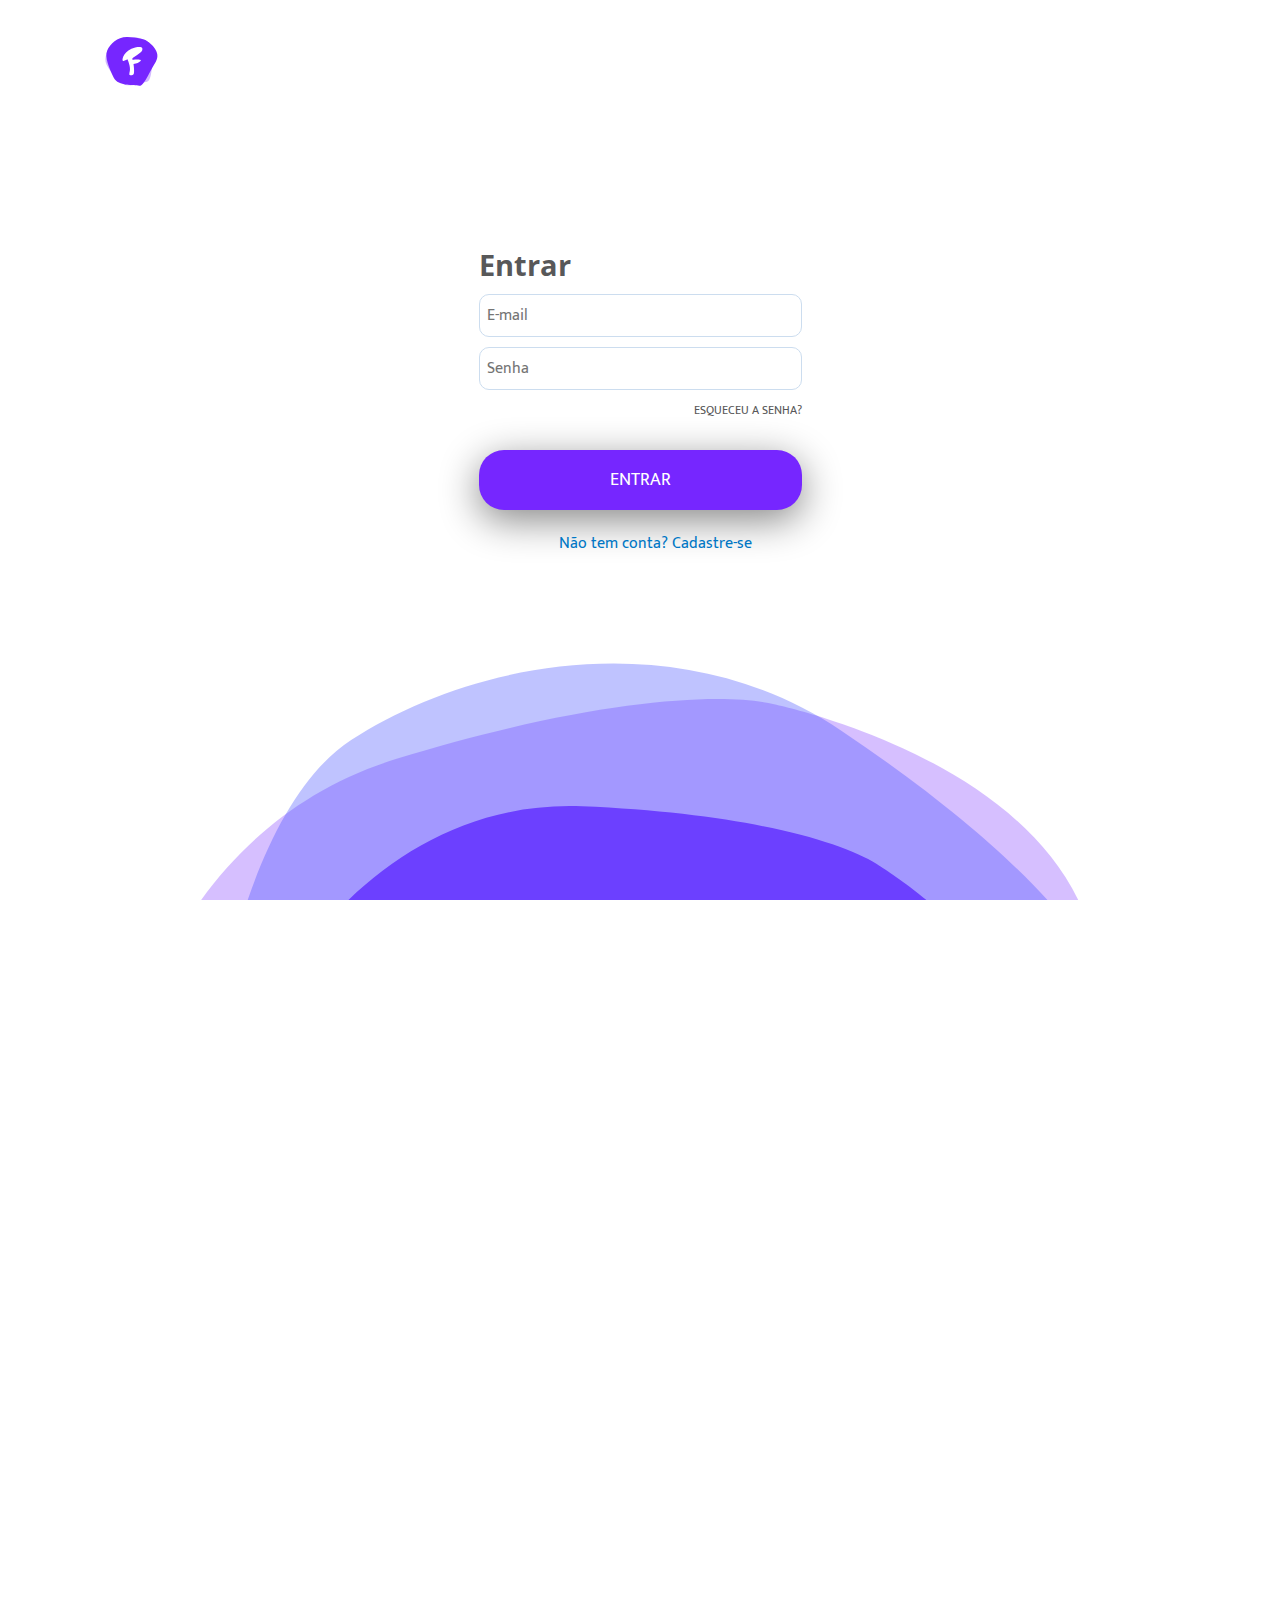
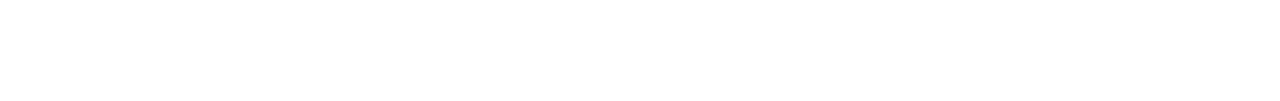
<file: html/index.html>
<!DOCTYPE html>
<html lang="pt-br">
  <head>
    <title>
      Login
    </title>
    <link rel="icon" href="../img/front-test-logo.png" type="image/x-icon" />
    <link rel="shortcut icon" href="MeuIcone.ico" type="image/x-icon" />

    <meta charset="utf-8">
    <meta name="author" content="Front Test">
    <meta name="description" content="Front Test">
    <meta name="keywords" content="sites, web, desenvolvimento,São Paulo">

    <link rel="stylesheet" type="text/css" href="../css/style.css">
    <link rel="stylesheet" type="text/css" href="../css/reset.css">
    <link href="https://fonts.googleapis.com/css?family=Mukta:400,700|Open+Sans:700&display=swap" rel="stylesheet">

    
  </head>
  <body>
    <header>
      <nav id="menu" class="menu-naveg">
        <a href="index.html"> 
          <img src="../img/front-test-logo.svg" alt="Front Test">
        </a>  
      </nav>
    </header>    

      <section class="form-section">       
    
          <div class="form-wrapper">
            <form action="">
              <h1>Entrar</h1>

              <div class="input-block">
                <input type="email" id="login-email" placeholder="E-mail" />
              </div>

              <div class="input-block">                
                <input type="password" id="login-password" placeholder="Senha" />
                <a href="/html/esquci-senha.html">ESQUECEU A SENHA?</a>
              </div>
              
              <button type="button" class="btn-login"id="bt">ENTRAR</button>

              <p><a href="cadastro.html">Não tem conta? Cadastre-se</a></p>

            </form>

            <div id="fig-rodape">
              <img src="../img/bg-front.svg"/>
            </div>

          </div>

        

        <footer>
          
        </footer>
        
        </section>
    <script type="text/javascript" src="../js/index.js"></script>
  </body>
</html>
</file>
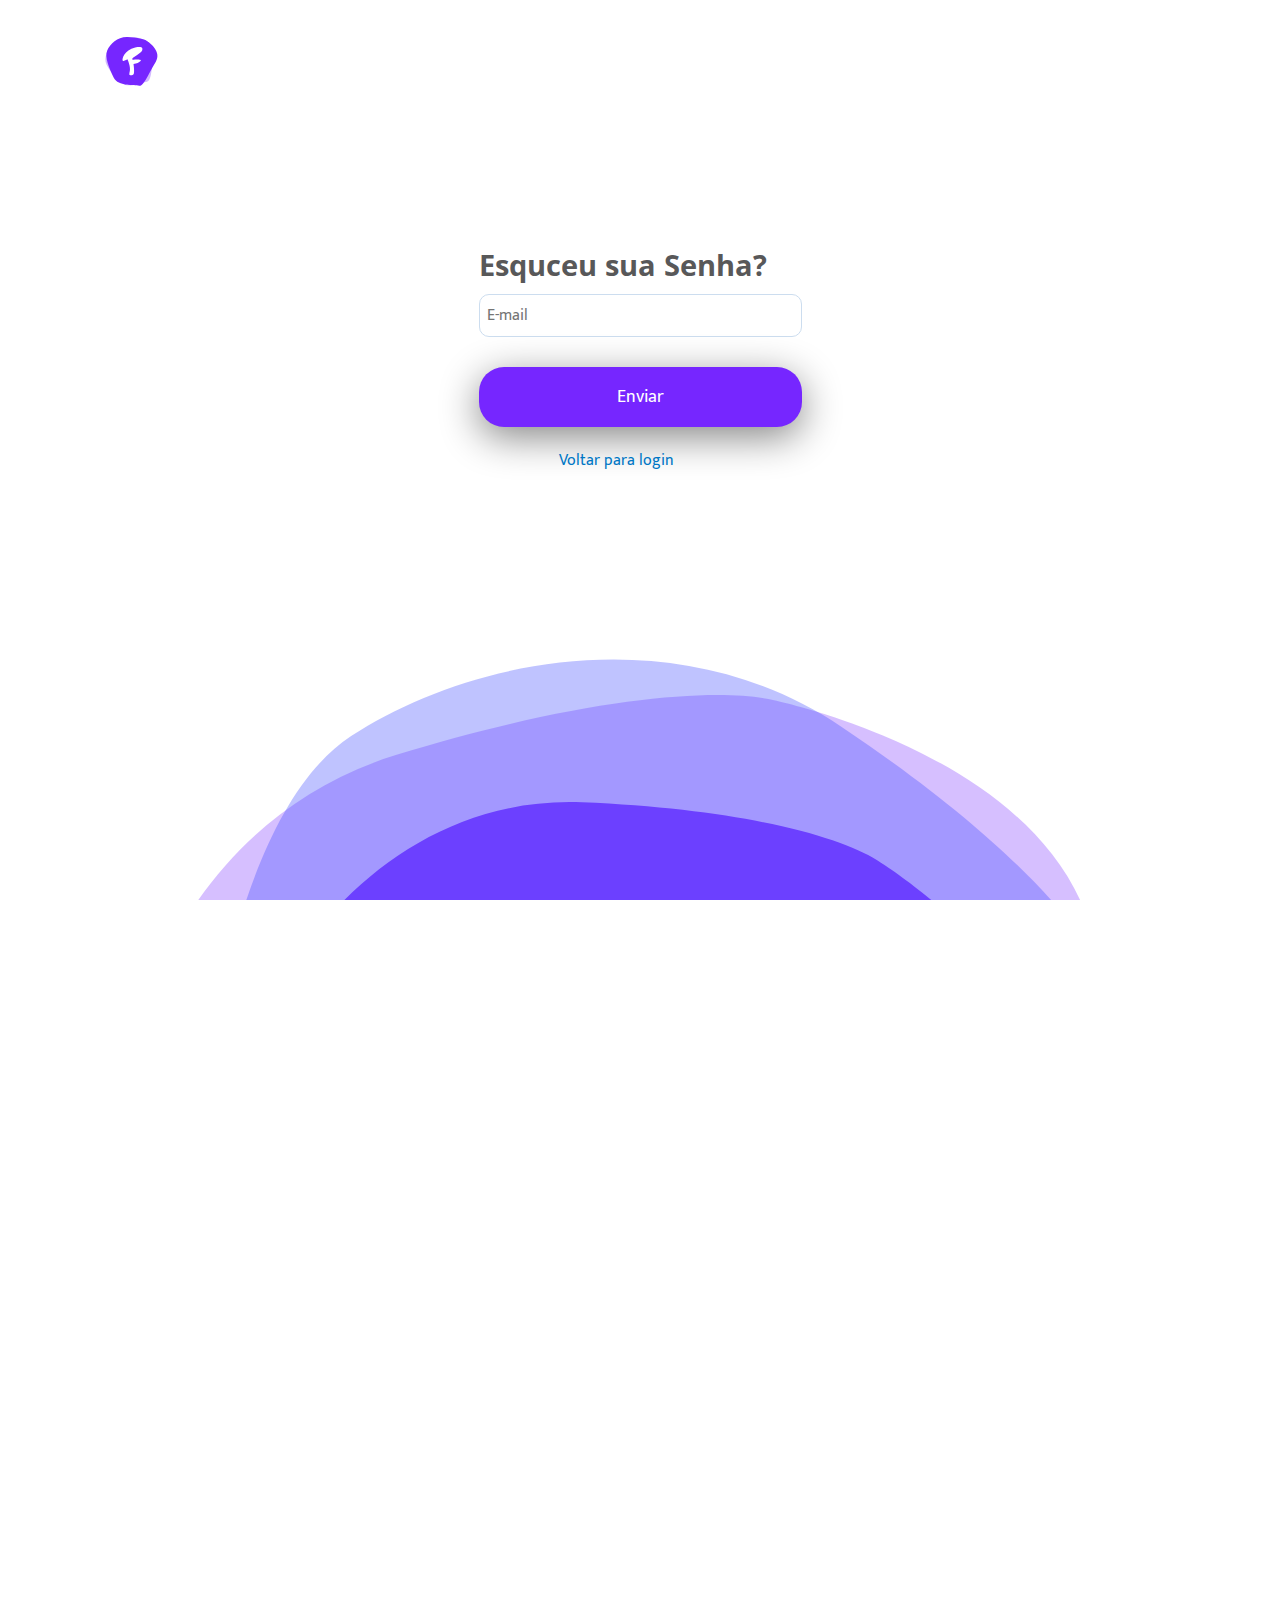
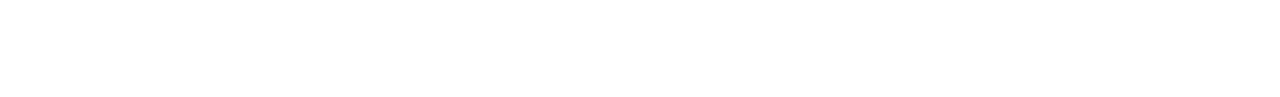
<file: html/esquci-senha.html>
<!DOCTYPE html>
<html lang="pt-br">
  <head>
    <title>
      Esquceu sua Senha?
    </title>
    <link rel="icon" href="../img/front-test-logo.png" type="image/x-icon" />
    <link rel="shortcut icon" href="MeuIcone.ico" type="image/x-icon" />

    <meta charset="utf-8">
    <meta name="author" content="Front Test">
    <meta name="description" content="Front Test">
    <meta name="keywords" content="sites, web, desenvolvimento,São Paulo">

    <link rel="stylesheet" type="text/css" href="../css/style.css"><!--mesmo css da pag index-->
    <link rel="stylesheet" type="text/css" href="../css/reset.css">
    <link href="https://fonts.googleapis.com/css?family=Mukta:400,700|Open+Sans:700&display=swap" rel="stylesheet">

    
  </head>
  <body>
    <header>
      <nav id="menu" class="menu-naveg">
        <a href="index.html"> 
          <img src="../img/front-test-logo.svg" alt="Front Test">
        </a>  
      </nav>
    </header>    

      <section class="form-section">       
    
          <div class="form-wrapper">
            <form action="">
              <h1>Esquceu sua Senha?</h1>

              <div class="input-block">
                <input type="email" id="login-email" placeholder="E-mail" />
              </div>
              
              <button type="button" class="btn-login"id="bt-rec">Enviar</button>

              <p><a href="/html/index.html">Voltar para login</a></p>

            </form>

            <div id="fig-rodape">
              <img src="../img/bg-front.svg"/>
            </div>

          </div>

        

        <footer>
          
        </footer>
        
        </section>

    <!-- -->  

   
    <script type="text/javascript" src="../js/recSenha.js"></script>
  </body>
</html>
</file>
<file: css/style.css>
* {
    box-sizing: border-box;
    
  }
  
  html,
  body {
    height: 100vh;
    overflow: hidden;
  }
  .main{
    height: 100vh;

  }
  
  body {
    background-color:#fff;
    font-family: Roboto, Arial, sans-serif;
  }

  header {
    padding-left:100px;
    padding-top: 30px;
    padding-bottom:100px; 
    
  }
  
  
  form h1 {
    font-size: 29px;
    margin-top: 17px;
    color: #585859;
    font-family: 'Open Sans', sans-serif;
    text-align: left; 
  }
  
  form {
    margin: 20px 0;
    padding: 30px 25px;
    border-radius: 5px;
    display: flex;
    flex-direction: column;
    max-width: 373px;
    max-height:310px;
    margin: 0 auto;
  }
  
 
  
  
  
  form .input-block input {
    width: 100%;
    display: block;
    margin-top: 10px;
    padding: 7px;
    font-size: 16px;
    color: #585859;
    border-radius: 10px;
    border: 1px solid #ccddef;
    outline-color: #7159c1;
    max-width: 373px;
    font-family: 'Mukta', sans-serif;
    font: 400;

  } 
  form .input-block input placeholder{
    color: #C2C2C2;
  }

  
  form .input-block a {
    text-decoration: none;
    color: #585859;
    font-size: 12px;
    float: right;
    margin-top:10px;
    font-family: 'Mukta', sans-serif;
    font: 700;
  }

  form .btn-login {
    display: block;
    border: none;
    background-color: #7626FF ;
    color: white;
    border-radius: 25px;
    margin-top:30px;
    padding: 15px;
    box-shadow: 0px 10px 39px #0000007a;
    height: 60px;    
    width:100%;
    font-size: 18px;
    font-family: 'Mukta', sans-serif;
    font: 700;
    cursor: pointer;
  }

  form p {
    margin-top:20px;
    margin-left: 25%;
  }
  form p a {
    text-decoration: none;
    color: #0077C5;
    font-family: 'Mukta', sans-serif;
    font: 400;

  }

 
   #fig-rodape{
     width:100%;
     margin-top: 150px;
     display: flex;
     justify-content: center;
     animation: flutuar  10s forwards;
     animation-iteration-count: infinite;
   }

   @keyframes flutuar{
     from{
         transform: translateY(5px);
     }
     25%{
       
       transform: translateY(10px);
     }
     50%{
              transform: translateY(0px);
     }
     70%{
      
      transform: translateY(10px);
     }

     to{
          transform: translateY(5px);
     }
   }



/*Adaptação a tela diferentes */

@media screen and (max-width: 1200px) {
  #fig-rodape {
    margin-top: 15vh;
  }
}

@media  (max-width: 768px) and (min-width: 499px) {
  
  header{
    padding-left: 20px;
    padding-bottom: 47px;
  }
  #fig-rodape {
    margin-top: 22vh;
    margin-left: 5vh;
  }
  form{
    max-width: 768px;
    width: 80%;    
    margin-left: 22%;
  }
  form .btn-login {
    width:50%;
    margin-left: 15%;
  }
  form .input-block input {
    max-width: 500px
  }
  form .input-block {
    max-width: 450px
  }

  form p {
  margin-left: 20%;
   }
  }
  

  @media screen and (max-width: 500px) {
    #menu button{
      position: relative;
      z-index:12;
      color: #fff;
    }
    #menu img{
      display: none;
    }
    #cxaMain #fundo-home #fundo-home01 {   
      left: 20%;
    }
    #cxaMain #fundo-home #fundo-home02 { 
       
      margin: 18% 34% 0px 42%;
    }
    #cxaMain #bt-saiba-mais {      
    margin-left: 40%;
    }
    form {
      margin-left: 13%;
    }
    
  }

@media screen and (max-width: 420px) {
  header{
    margin-bottom: 70px;
  }
  form  {
    margin-left: 10%;
   }
   #fig-rodape {    
    margin-top: 10vh;
    margin-left: 100px;
  }
  
  form .btn-login {
    margin-left: -15%;
}
form .btn-login {
  width: 50%;
  margin-left: 22%;
}
form p {
  margin-left: 14%;
}
@media screen and (max-width: 320px) {
 
}
}
</file>
